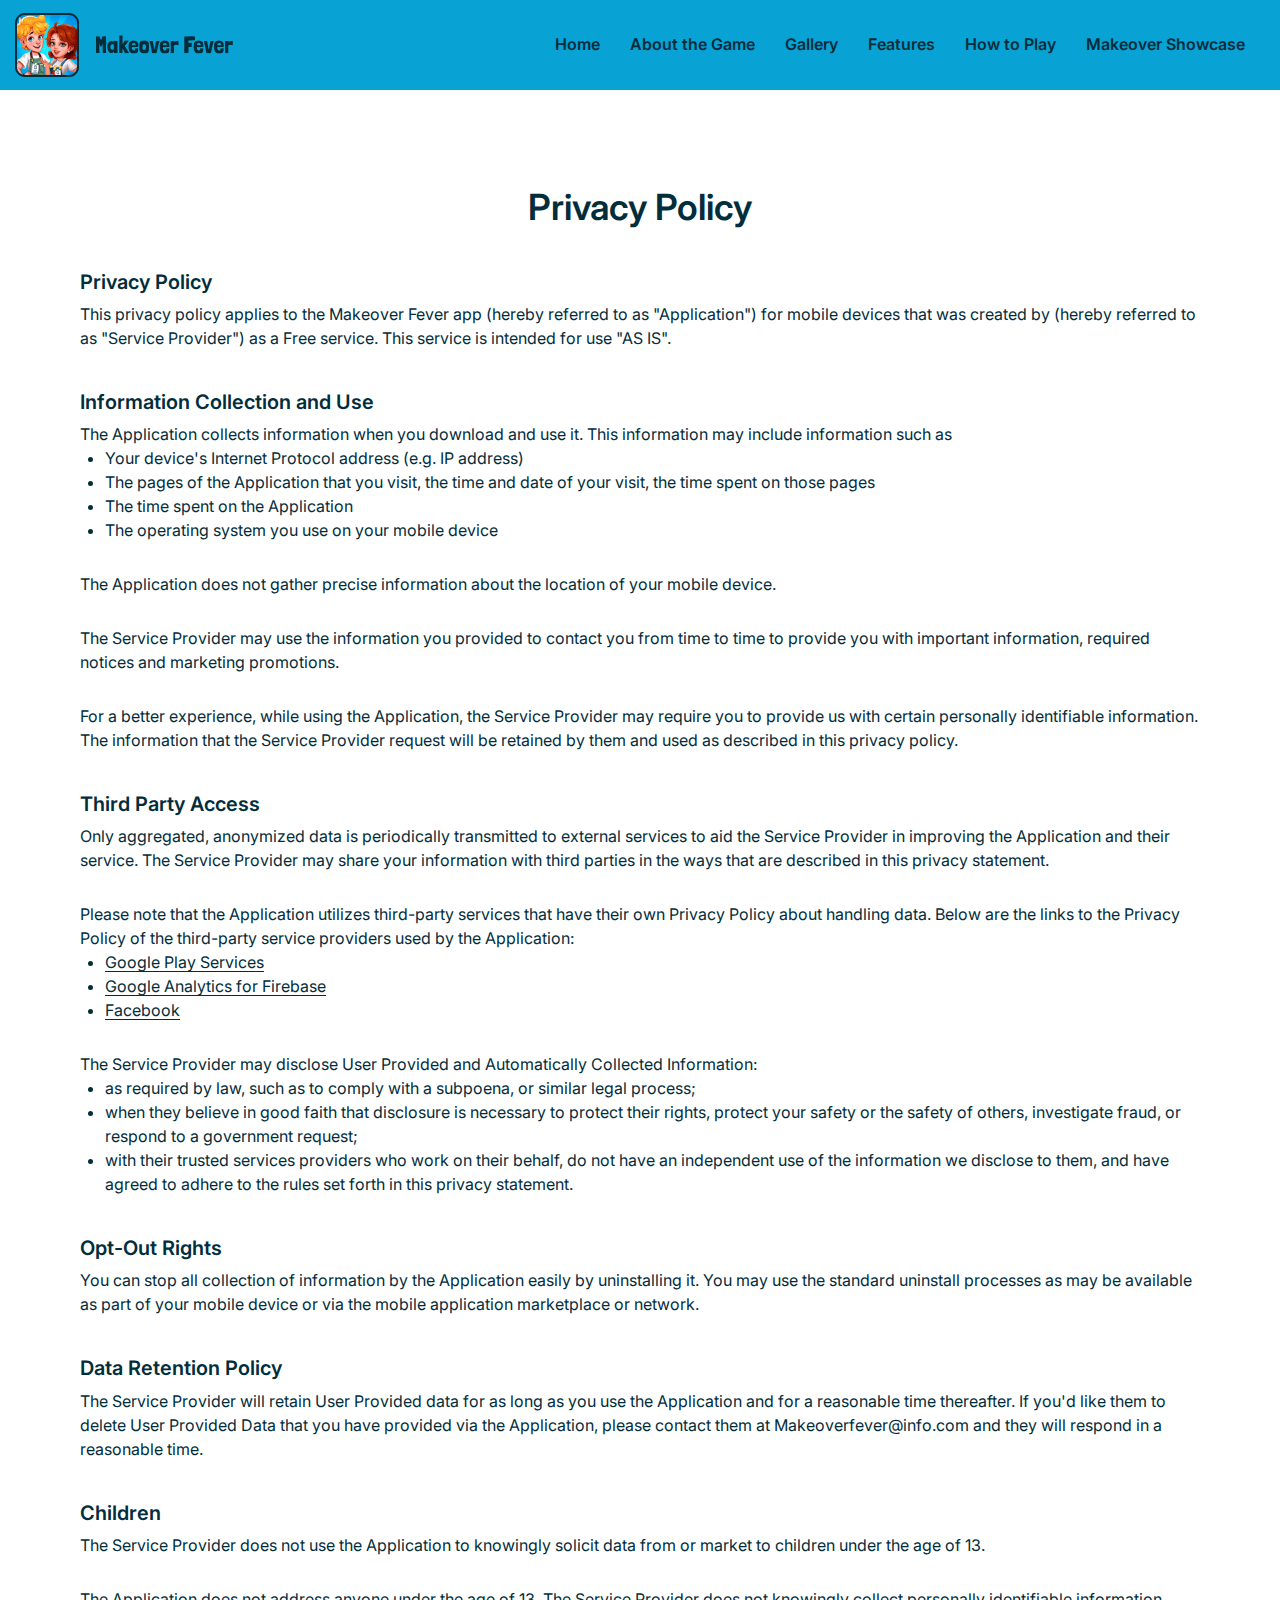
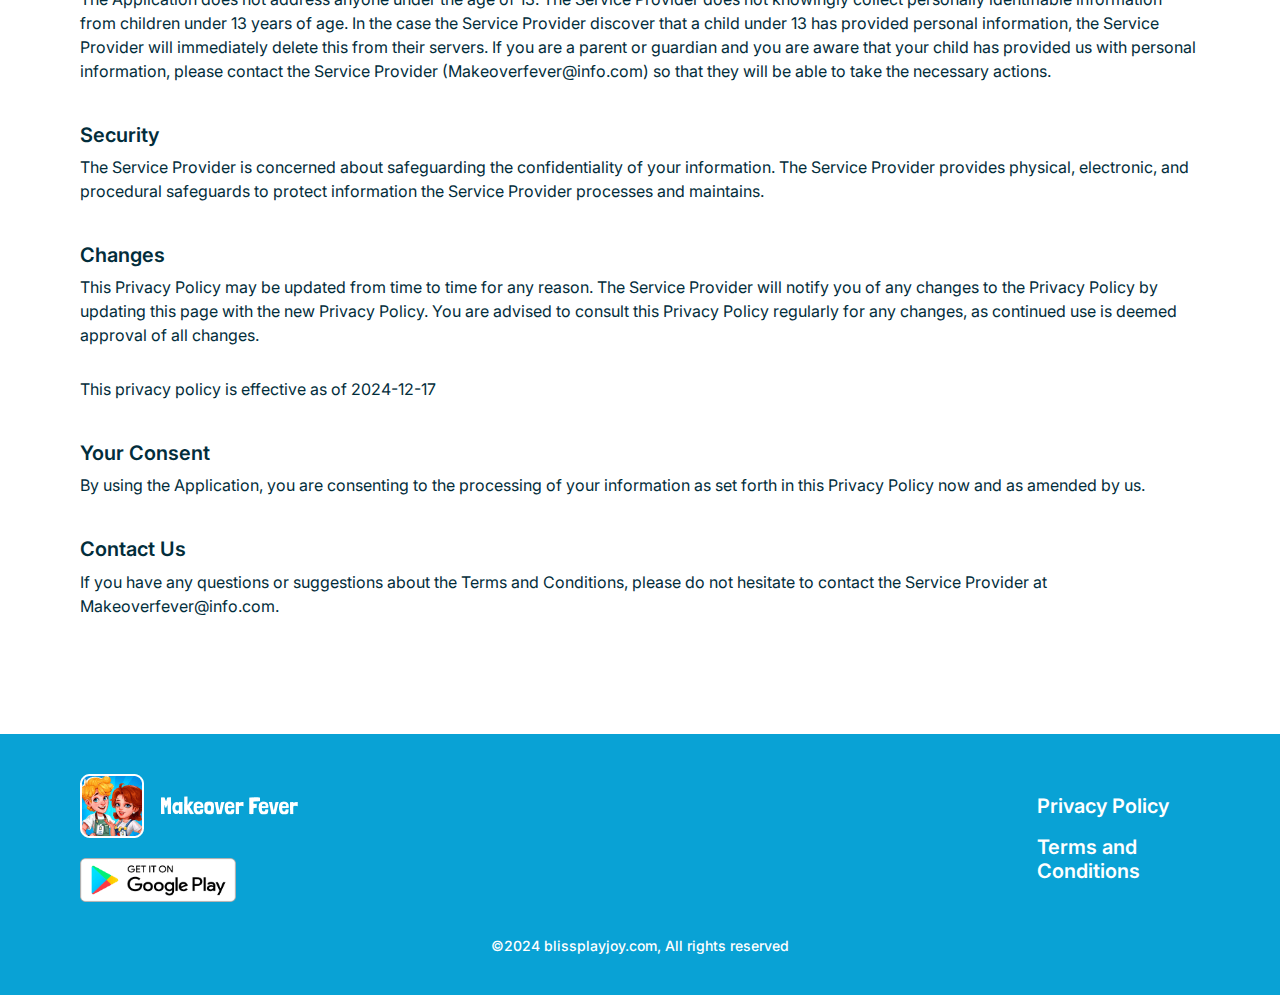
<file: policy.html>
<!DOCTYPE html>
<html lang="en">
  <head>
    <meta charset="UTF-8" />
    <meta name="viewport" content="width=device-width, initial-scale=1.0" />
    <title>Makeover Fever</title>
    <link rel="icon" href="image/icon-avatar.png" />
    <link rel="stylesheet" type="text/css" href="slick/slick.css" />
    <link rel="stylesheet" href="css/main.css" />
    <link href="https://unpkg.com/aos@2.3.1/dist/aos.css" rel="stylesheet" />
  </head>

  <body class="back">
    <header class="header">
      <div class="header__background"></div>
      <nav class="navigation">
        <ul class="navigation__list">
          <li class="navigation__item">
            <a href="/" class="navigation__link"
              ><img
                href="/"
                class="header-title navigation-img"
                src="/image/header/icon-avatar-title (1).png"
                alt=""
            /></a>
          </li>
          <li class="navigation__item">
            <a href="/" class="navigation__link">Home</a>
          </li>

          <li class="navigation__item">
            <a href="/#about" class="navigation__link">About the Game</a>
          </li>
          <li class="navigation__item">
            <a href="/#gallery" class="navigation__link">Gallery</a>
          </li>
          <li class="navigation__item">
            <a href="/#play" class="navigation__link">Features</a>
          </li>

          <li class="navigation__item">
            <a href="/#features" class="navigation__link">How to Play</a>
          </li>
          <li class="navigation__item">
            <a href="/#advantages" class="navigation__link"
              >Makeover Showcase</a
            >
          </li>
        </ul>

        <div class="header__button-wrapper policy-terms-header__button-wrapper">
          <a href="/" class="policy-terms-header__icon--menu"
            ><img
              href="/"
              class="header-title"
              src="/image/header/icon-avatar-title (1).png"
              alt=""
          /></a>

          <button type="button" class="header__icon-button" data-menu-button>
            <img
              class="header__icon header__icon--menu"
              src="image/header/menu.png"
              alt=""
            />

            <img
              class="header__icon header__icon--close close"
              src="image/header/cross.png"
              alt=""
            />
          </button>
        </div>
      </nav>
    </header>
    <main class="policy">
      <section>
        <div class="policy-terms-container">
          <p class="policy-terms-title">Privacy Policy</p>
          <p class="policy-terms-text">Privacy Policy</p>
          <p class="policy-terms-texts">
            This privacy policy applies to the Makeover Fever app (hereby
            referred to as "Application") for mobile devices that was created by
            (hereby referred to as "Service Provider") as a Free service. This
            service is intended for use "AS IS".
          </p>
          <p class="policy-terms-text">Information Collection and Use</p>
          <p class="policy-terms-texts">
            The Application collects information when you download and use it.
            This information may include information such as
          </p>

          <ul class="terms-lists">
            <li>Your device's Internet Protocol address (e.g. IP address)</li>
            <li>
              The pages of the Application that you visit, the time and date of
              your visit, the time spent on those pages
            </li>
            <li>The time spent on the Application</li>
            <li>The operating system you use on your mobile device</li>
          </ul>
          <p class="policy-terms-text-one">
            The Application does not gather precise information about the
            location of your mobile device.
          </p>

          <p class="policy-terms-text-one">
            The Service Provider may use the information you provided to contact
            you from time to time to provide you with important information,
            required notices and marketing promotions.
          </p>
          <p class="policy-terms-text-one">
            For a better experience, while using the Application, the Service
            Provider may require you to provide us with certain personally
            identifiable information. The information that the Service Provider
            request will be retained by them and used as described in this
            privacy policy.
          </p>

          <p class="policy-terms-text">Third Party Access</p>

          <p class="policy-terms-texts">
            Only aggregated, anonymized data is periodically transmitted to
            external services to aid the Service Provider in improving the
            Application and their service. The Service Provider may share your
            information with third parties in the ways that are described in
            this privacy statement.
          </p>

          <p class="policy-terms-text-one">
            Please note that the Application utilizes third-party services that
            have their own Privacy Policy about handling data. Below are the
            links to the Privacy Policy of the third-party service providers
            used by the Application:
          </p>
          <ul class="terms-lists">
            <li>
              <a
                class="email-link-color"
                href="https://policies.google.com/privacy"
                target="_blank"
                rel=""
                >Google Play Services
              </a>
            </li>
            <li>
              <a
                class="email-link-color"
                href="https://firebase.google.com/support/privacy"
                target="_blank"
                rel=""
                >Google Analytics for Firebase
              </a>
            </li>
            <li>
              <a
                class="email-link-color"
                href="https://www.facebook.com/about/privacy/update/printable"
                target="_blank"
                rel=""
                >Facebook
              </a>
            </li>
          </ul>

          <p class="policy-terms-text-one">
            The Service Provider may disclose User Provided and Automatically
            Collected Information:
          </p>
          <ul class="terms-lists">
            <li>
              as required by law, such as to comply with a subpoena, or similar
              legal process;
            </li>
            <li>
              when they believe in good faith that disclosure is necessary to
              protect their rights, protect your safety or the safety of others,
              investigate fraud, or respond to a government request;
            </li>
            <li>
              with their trusted services providers who work on their behalf, do
              not have an independent use of the information we disclose to
              them, and have agreed to adhere to the rules set forth in this
              privacy statement.
            </li>
          </ul>

          <h2 class="policy-terms-text">Opt-Out Rights</h2>
          <p class="policy-terms-texts">
            You can stop all collection of information by the Application easily
            by uninstalling it. You may use the standard uninstall processes as
            may be available as part of your mobile device or via the mobile
            application marketplace or network.
          </p>

          <h2 class="policy-terms-text">Data Retention Policy</h2>
          <p class="policy-terms-texts">
            The Service Provider will retain User Provided data for as long as
            you use the Application and for a reasonable time thereafter. If
            you'd like them to delete User Provided Data that you have provided
            via the Application, please contact them at Makeoverfever@info.com
            and they will respond in a reasonable time.
          </p>
          <h2 class="policy-terms-text">Children</h2>
          <p class="policy-terms-texts">
            The Service Provider does not use the Application to knowingly
            solicit data from or market to children under the age of 13.
          </p>

          <p class="policy-terms-text-one">
            The Application does not address anyone under the age of 13. The
            Service Provider does not knowingly collect personally identifiable
            information from children under 13 years of age. In the case the
            Service Provider discover that a child under 13 has provided
            personal information, the Service Provider will immediately delete
            this from their servers. If you are a parent or guardian and you are
            aware that your child has provided us with personal information,
            please contact the Service Provider (Makeoverfever@info.com) so that
            they will be able to take the necessary actions.
          </p>
          <h2 class="policy-terms-text">Security</h2>
          <p class="policy-terms-texts">
            The Service Provider is concerned about safeguarding the
            confidentiality of your information. The Service Provider provides
            physical, electronic, and procedural safeguards to protect
            information the Service Provider processes and maintains.
          </p>
          <h2 class="policy-terms-text">Changes</h2>
          <p class="policy-terms-texts">
            This Privacy Policy may be updated from time to time for any reason.
            The Service Provider will notify you of any changes to the Privacy
            Policy by updating this page with the new Privacy Policy. You are
            advised to consult this Privacy Policy regularly for any changes, as
            continued use is deemed approval of all changes.
          </p>

          <p class="policy-terms-text-one">
            This privacy policy is effective as of 2024-12-17
          </p>
          <h2 class="policy-terms-text">Your Consent</h2>
          <p class="policy-terms-texts">
            By using the Application, you are consenting to the processing of
            your information as set forth in this Privacy Policy now and as
            amended by us.
          </p>
          <h2 class="policy-terms-text">Contact Us</h2>
          <p class="policy-terms-texts">
            If you have any questions or suggestions about the Terms and
            Conditions, please do not hesitate to contact the Service Provider
            at
            <a class="email-link" href="mailto:Makeoverfever@info.com"
              >Makeoverfever@info.com</a
            >.
          </p>
        </div>
      </section>
    </main>

    <footer class="footer">
      <div class="footer-container">
        <div class="footer-container-two">
          <div class="footer-container-img">
            <img class="footer-img" src="/image/icon-avatar-title.png" alt="" />
            <a
              class="footer-link"
              href="https://play.google.com/store/apps/details?id=com.mintgames.makeover.fever"
              target="_blank"
            >
              <img
                class="footer-link"
                src="./image/home/Google Play.png"
                alt=""
              />
            </a>
          </div>
          <div class="footer-wrapper">
            <a class="footer-text" href="policy.html">Privacy Policy </a>
            <a class="footer-text" href="terms.html">Terms and Conditions</a>
          </div>
        </div>
        <p class="footer-copyright">
          ©2024 blissplayjoy.com, All rights reserved
        </p>
      </div>
    </footer>
    <script src="js/mobile-menu.js"></script>
  </body>
</html>
</file>
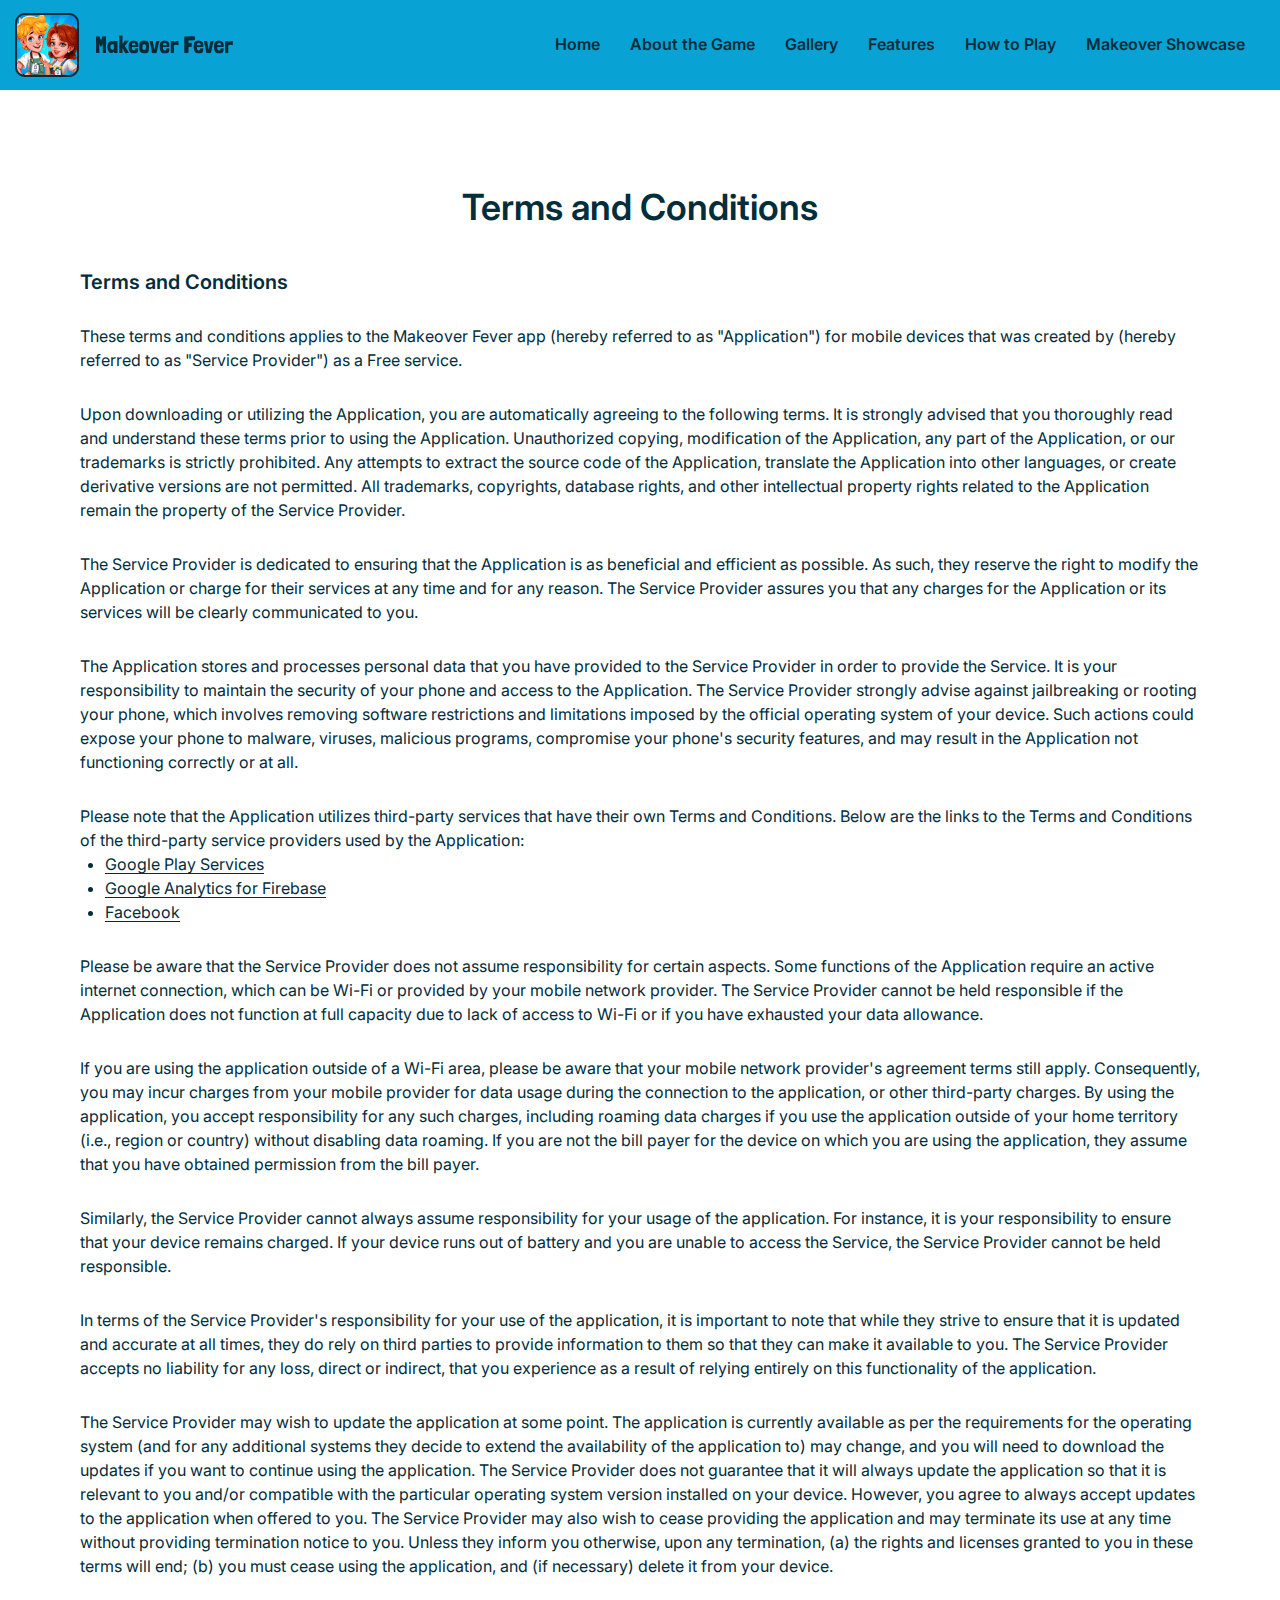
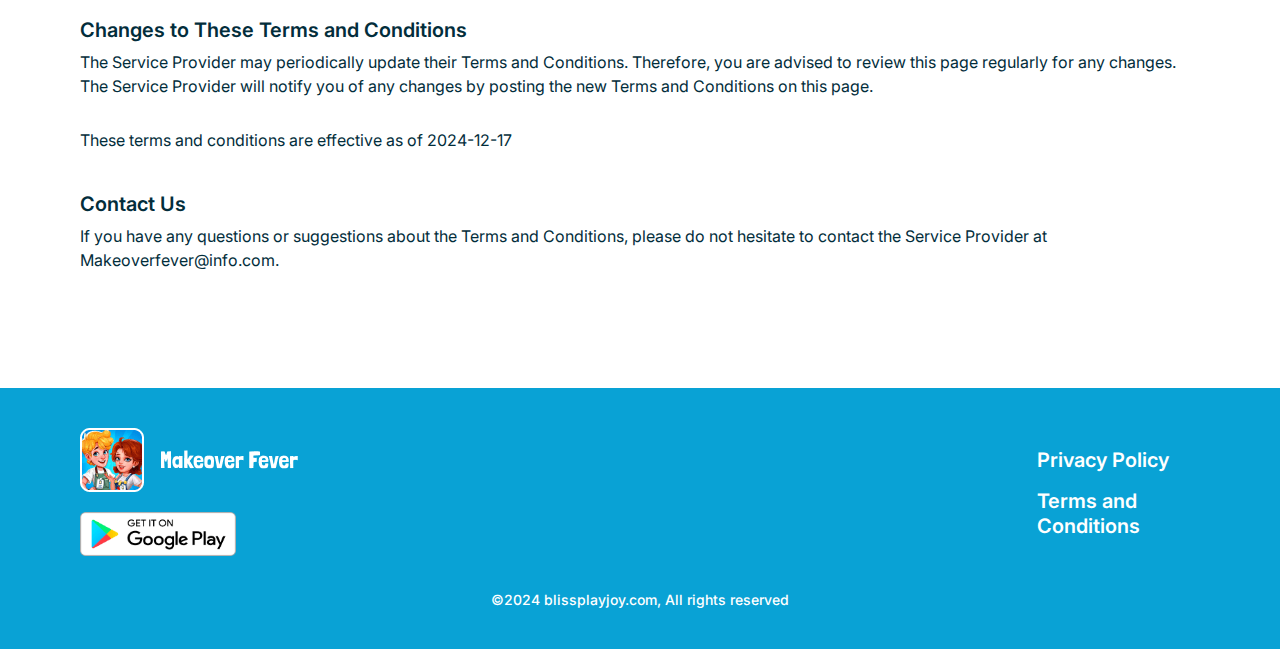
<file: terms.html>
<!DOCTYPE html>
<html lang="en">
  <head>
    <meta charset="UTF-8" />
    <meta name="viewport" content="width=device-width, initial-scale=1.0" />
    <title>Makeover Fever</title>
    <link rel="icon" href="image/icon-avatar.png" />
    <link rel="stylesheet" type="text/css" href="slick/slick.css" />
    <link rel="stylesheet" href="css/main.css" />
    <link href="https://unpkg.com/aos@2.3.1/dist/aos.css" rel="stylesheet" />
  </head>

  <body class="back">
    <header class="header">
      <div class="header__background"></div>
      <nav class="navigation">
        <ul class="navigation__list">
          <li class="navigation__item">
            <a href="/" class="navigation__link"
              ><img
                href="/"
                class="header-title navigation-img"
                src="/image/header/icon-avatar-title (1).png"
                alt=""
            /></a>
          </li>
          <li class="navigation__item">
            <a href="/" class="navigation__link">Home</a>
          </li>

          <li class="navigation__item">
            <a href="/#about" class="navigation__link">About the Game</a>
          </li>
          <li class="navigation__item">
            <a href="/#gallery" class="navigation__link">Gallery</a>
          </li>
          <li class="navigation__item">
            <a href="/#play" class="navigation__link">Features</a>
          </li>

          <li class="navigation__item">
            <a href="/#features" class="navigation__link">How to Play</a>
          </li>
          <li class="navigation__item">
            <a href="/#advantages" class="navigation__link"
              >Makeover Showcase</a
            >
          </li>
        </ul>

        <div class="header__button-wrapper policy-terms-header__button-wrapper">
          <a href="/" class="policy-terms-header__icon--menu"
            ><img
              href="/"
              class="header-title"
              src="/image/header/icon-avatar-title (1).png"
              alt=""
          /></a>

          <button type="button" class="header__icon-button" data-menu-button>
            <img
              class="header__icon header__icon--menu"
              src="image/header/menu.png"
              alt=""
            />

            <img
              class="header__icon header__icon--close close"
              src="image/header/cross.png"
              alt=""
            />
          </button>
        </div>
      </nav>
    </header>
    <main class="policy">
      <section>
        <div class="policy-terms-container">
          <h2 class="policy-terms-title">Terms and Conditions</h2>
          <h2 class="policy-terms-text">Terms and Conditions</h2>
          <p class="policy-terms-text-one">
            These terms and conditions applies to the Makeover Fever app (hereby
            referred to as "Application") for mobile devices that was created by
            (hereby referred to as "Service Provider") as a Free service.
          </p>

          <p class="policy-terms-text-one">
            Upon downloading or utilizing the Application, you are automatically
            agreeing to the following terms. It is strongly advised that you
            thoroughly read and understand these terms prior to using the
            Application. Unauthorized copying, modification of the Application,
            any part of the Application, or our trademarks is strictly
            prohibited. Any attempts to extract the source code of the
            Application, translate the Application into other languages, or
            create derivative versions are not permitted. All trademarks,
            copyrights, database rights, and other intellectual property rights
            related to the Application remain the property of the Service
            Provider.
          </p>

          <p class="policy-terms-text-one">
            The Service Provider is dedicated to ensuring that the Application
            is as beneficial and efficient as possible. As such, they reserve
            the right to modify the Application or charge for their services at
            any time and for any reason. The Service Provider assures you that
            any charges for the Application or its services will be clearly
            communicated to you.
          </p>
          <p class="policy-terms-text-one">
            The Application stores and processes personal data that you have
            provided to the Service Provider in order to provide the Service. It
            is your responsibility to maintain the security of your phone and
            access to the Application. The Service Provider strongly advise
            against jailbreaking or rooting your phone, which involves removing
            software restrictions and limitations imposed by the official
            operating system of your device. Such actions could expose your
            phone to malware, viruses, malicious programs, compromise your
            phone's security features, and may result in the Application not
            functioning correctly or at all.
          </p>
          <p class="policy-terms-text-one">
            Please note that the Application utilizes third-party services that
            have their own Terms and Conditions. Below are the links to the
            Terms and Conditions of the third-party service providers used by
            the Application:
          </p>
          <ul class="terms-lists">
            <li>
              <a
                class="email-link-color"
                href="https://policies.google.com/privacy"
                target="_blank"
                rel=""
                >Google Play Services
              </a>
            </li>
            <li>
              <a
                class="email-link-color"
                href="https://firebase.google.com/support/privacy"
                target="_blank"
                rel=""
                >Google Analytics for Firebase
              </a>
            </li>
            <li>
              <a
                class="email-link-color"
                href="https://www.facebook.com/about/privacy/update/printable"
                target="_blank"
                rel=""
                >Facebook
              </a>
            </li>
          </ul>

          <p class="policy-terms-text-one">
            Please be aware that the Service Provider does not assume
            responsibility for certain aspects. Some functions of the
            Application require an active internet connection, which can be
            Wi-Fi or provided by your mobile network provider. The Service
            Provider cannot be held responsible if the Application does not
            function at full capacity due to lack of access to Wi-Fi or if you
            have exhausted your data allowance.
          </p>

          <p class="policy-terms-text-one">
            If you are using the application outside of a Wi-Fi area, please be
            aware that your mobile network provider's agreement terms still
            apply. Consequently, you may incur charges from your mobile provider
            for data usage during the connection to the application, or other
            third-party charges. By using the application, you accept
            responsibility for any such charges, including roaming data charges
            if you use the application outside of your home territory (i.e.,
            region or country) without disabling data roaming. If you are not
            the bill payer for the device on which you are using the
            application, they assume that you have obtained permission from the
            bill payer.
          </p>

          <p class="policy-terms-text-one">
            Similarly, the Service Provider cannot always assume responsibility
            for your usage of the application. For instance, it is your
            responsibility to ensure that your device remains charged. If your
            device runs out of battery and you are unable to access the Service,
            the Service Provider cannot be held responsible.
          </p>

          <p class="policy-terms-text-one">
            In terms of the Service Provider's responsibility for your use of
            the application, it is important to note that while they strive to
            ensure that it is updated and accurate at all times, they do rely on
            third parties to provide information to them so that they can make
            it available to you. The Service Provider accepts no liability for
            any loss, direct or indirect, that you experience as a result of
            relying entirely on this functionality of the application.
          </p>

          <p class="policy-terms-text-one">
            The Service Provider may wish to update the application at some
            point. The application is currently available as per the
            requirements for the operating system (and for any additional
            systems they decide to extend the availability of the application
            to) may change, and you will need to download the updates if you
            want to continue using the application. The Service Provider does
            not guarantee that it will always update the application so that it
            is relevant to you and/or compatible with the particular operating
            system version installed on your device. However, you agree to
            always accept updates to the application when offered to you. The
            Service Provider may also wish to cease providing the application
            and may terminate its use at any time without providing termination
            notice to you. Unless they inform you otherwise, upon any
            termination, (a) the rights and licenses granted to you in these
            terms will end; (b) you must cease using the application, and (if
            necessary) delete it from your device.
          </p>
          <h2 class="policy-terms-text">
            Changes to These Terms and Conditions
          </h2>
          <p class="policy-terms-texts">
            The Service Provider may periodically update their Terms and
            Conditions. Therefore, you are advised to review this page regularly
            for any changes. The Service Provider will notify you of any changes
            by posting the new Terms and Conditions on this page.
          </p>

          <p class="policy-terms-text-one">
            These terms and conditions are effective as of 2024-12-17
          </p>
          <h2 class="policy-terms-text">Contact Us</h2>
          <p class="policy-terms-texts">
            If you have any questions or suggestions about the Terms and
            Conditions, please do not hesitate to contact the Service Provider
            at
            <a class="email-link" href="mailto:Makeoverfever@info.com"
              >Makeoverfever@info.com</a
            >.
          </p>
        </div>
      </section>
    </main>

    <footer class="footer">
      <div class="footer-container">
        <div class="footer-container-two">
          <div class="footer-container-img">
            <img class="footer-img" src="/image/icon-avatar-title.png" alt="" />
            <a
              class="footer-link"
              href="https://play.google.com/store/apps/details?id=com.mintgames.makeover.fever"
              target="_blank"
            >
              <img
                class="footer-link"
                src="./image/home/Google Play.png"
                alt=""
              />
            </a>
          </div>
          <div class="footer-wrapper">
            <a class="footer-text" href="policy.html">Privacy Policy </a>
            <a class="footer-text" href="terms.html">Terms and Conditions</a>
          </div>
        </div>
        <p class="footer-copyright">
          ©2024 blissplayjoy.com, All rights reserved
        </p>
      </div>
    </footer>
    <script src="js/mobile-menu.js"></script>
  </body>
</html>
</file>
<file: css/main.css>
@import url("https://fonts.googleapis.com/css2?family=Inter:ital,opsz,wght@0,14..32,100..900;1,14..32,100..900&family=Londrina+Solid:wght@100;300;400;900&family=Roboto:ital,wght@0,100;0,300;0,400;0,500;0,700;0,900;1,100;1,300;1,400;1,500;1,700;1,900&display=swap");

:root {
}

* {
  -webkit-box-sizing: border-box;
  box-sizing: border-box;
}

html {
  scroll-behavior: smooth;
  background: #ffffff;
  color: #022d3b;
}

body {
  margin: 0;
}

h1,
h2,
h3,
h4,
h5,
h6,
p {
  margin: 0;
}

ul,
ol {
  margin: 0;
  padding: 0;
  list-style: none;
}

img {
  display: block;
  height: auto;
}

.list {
  list-style: none;
}

button,
a {
  cursor: pointer;
}

.visually-hidden {
  position: absolute;
  width: 1px;
  height: 1px;
  margin: -1px;
  border: 0;
  padding: 0;

  white-space: nowrap;
  clip-path: inset(100%);
  clip: rect(0 0 0 0);
  overflow: hidden;
}

.button:hover {
  scale: 120%;
}

.header {
  position: fixed;
  width: 100%;
  z-index: 5;
  -webkit-transition: background-color 0.3s ease;
  transition: background-color 0.3s ease;
}

.header.is-open .header__background {
  left: 0;
}
.header__button-wrapper {
  margin-left: auto;
}
.header__icon {
  display: none;
}

.header__icon-button {
  display: -webkit-box;
  display: -ms-flexbox;
  display: flex;
  background-color: transparent;
  border: none;
  border-radius: 50%;
}

.header__icon--menu {
  display: block;
}

.header__icon-button.is-open .header__icon--menu {
  display: none;
}

.header__icon-button.is-open .header__icon--close {
  display: block;
}

.header {
  position: fixed;
  width: 100%;
  z-index: 5;
  background: transparent;
  display: flex;
  height: 80px;
  background: transparent;
}
.header__background {
  position: absolute;
  top: 0;
  right: 0;
  bottom: 0;
  left: 100%;

  z-index: -1;
  -webkit-transition: left 0.3s ease;
  transition: left 0.3s ease;
  background: #fafafa;
}
.header.is-open .header__background {
  left: 0;
}
.header__button-wrapper {
  margin-right: auto;
  display: flex;
  align-items: center;
  justify-content: end;
}
.policy-terms-header__button-wrapper {
  margin-right: auto;
  display: flex;
  align-items: center;
  justify-content: space-between;
}
.header__icon {
  display: none;
}
.header__icon-button {
  display: flex;
  background-color: transparent;
  border: none;
  border-radius: 50%;
}

.header__icon--menu {
  display: block;
}

.header__icon-button.is-open .header__icon--menu {
  display: none;
}

.header__icon-button.is-open .header__icon--close {
  display: block;
}

.navigation {
  display: -ms-flexbox;
  -webkit-box-orient: vertical;
  -webkit-box-direction: normal;
  -ms-flex-direction: column;
  flex-direction: column;
  -webkit-box-align: center;
  -ms-flex-align: center;
  align-items: center;
  -webkit-box-flex: 1;
  -ms-flex: 1;
  flex: 1;
  padding: 16px;
  position: relative;
}

.navigation__list {
  display: flex;
  flex-direction: column;

  align-items: start;

  top: 130px;
  position: absolute;
  top: 100%;
  right: -100%;
  width: 100%;
  height: 457px;
  -webkit-transition: 0.3s;
  transition: 0.3s;
  z-index: 999;

  padding: 0px 32px;

  border-radius: 0px 0px;
  gap: 48px;
  background: #fafafa;
}
.navigation__list.is-open {
  right: 0;
}
.navigation__link {
  font-family: Inter;
  font-size: 16px;
  font-weight: 600;
  line-height: 19.36px;
  text-align: left;
  text-underline-position: from-font;
  text-decoration-skip-ink: none;

  text-decoration: none;
  color: #022d3b;
}

.header.is-open {
  background-color: transparent;
}
.navigation-img {
  display: none;
}
.header-title {
  width: 149px;
  height: 40px;
}

@media screen and (min-width: 1200px) {
  .navigation-img {
    display: flex;
  }
  .policy-terms-header__icon--menu {
    display: none;
  }
  .header-title {
    width: 219px;
    height: 64px;
    margin-right: 291px;
  }
  .header {
    width: 100%;
    background: #09a2d5;

    height: 90px;
    padding: 10px 20px 10px 0;
    display: flex;
    align-items: center;
    justify-content: center;

    z-index: 1000;
  }
  .header__background {
  }

  .header__icon-button {
    display: none;
  }

  .navigation {
    display: flex;

    flex-direction: row;

    flex: 1;
    padding: 0;

    width: 1440px;
    margin: auto;
  }
  .navigation__list {
    background-color: transparent;
    flex-direction: row;
    display: flex;
    position: static;
    width: 1440px;
    margin: auto;

    padding-block: 0;
    flex: 1;
    gap: 30px;
    height: 0px;
    display: flex;
    justify-content: center;
    align-items: center;
    justify-content: center;
  }
  .navigation__link {
    display: flex;
    font-family: Inter;
    font-size: 16px;
    font-weight: 600;
    line-height: 19.36px;
    text-align: left;
    text-underline-position: from-font;
    text-decoration-skip-ink: none;

    text-decoration: none;
    color: #022d3b;
  }
  .navigation__link:hover,
  .navigation__link:focus {
    background: transparent;
  }
  .header__icon-home-img {
    display: none;
  }
  .navigation__item-desk {
    display: none;
  }
}

.home {
  width: 375px;
  height: 702px;
  padding: 120px 28px 0px;
  background-repeat: no-repeat;
  background-size: cover;
  background-position: center;
  background-image: url("/image/home/block\ Home.png");
  margin: auto;
}

.home__container-top {
  display: flex;
  flex-direction: column;
  align-items: start;
}
.home-title {
  font-family: "Londrina Solid", serif;
  font-size: 48px;
  font-weight: 400;
  line-height: 56.78px;
  text-align: center;
  text-underline-position: from-font;
  text-decoration-skip-ink: none;

  color: #ffffff;
}
.home-text {
  font-family: Inter;
  font-size: 20px;
  font-weight: 500;
  line-height: 30px;
  text-align: left;
  text-underline-position: from-font;
  text-decoration-skip-ink: none;

  color: rgba(250, 250, 250, 1);
  padding: 10px 0 48px;
}

@media screen and (min-width: 1200px) {
  .home {
    width: 1440px;
    height: 864px;
    padding: 192px 80px 0px;
    background-image: url("/image/home/block\ Home\ \(1\).png");
  }

  .home-title {
    font-family: Londrina Solid;
    font-size: 96px;
    font-weight: 400;
    line-height: 113.57px;
    text-align: left;
    text-underline-position: from-font;
    text-decoration-skip-ink: none;
    width: 642px;
  }
  .home-text {
    font-family: Inter;
    font-size: 20px;
    font-weight: 500;
    line-height: 30px;
    text-align: left;
    text-underline-position: from-font;
    text-decoration-skip-ink: none;

    width: 642px;

    padding: 16px 0 40px;
  }
}
.about {
  padding: 72px 16px 50px;
  margin: auto;
  width: 375px;
}
.about-title-container {
  display: flex;
  align-items: center;
  justify-content: center;
  gap: 8px;
}
.about-title {
  font-family: Londrina Solid;
  font-size: 36px;
  font-weight: 400;
  line-height: 42.59px;
  text-align: left;
  text-underline-position: from-font;
  text-decoration-skip-ink: none;

  color: #09a2d5;
}
.about-title-img {
  width: 56px;
  height: 56px;
}
.about-text {
  font-family: Inter;
  font-size: 14px;
  font-weight: 500;
  line-height: 21px;
  text-align: left;
  text-underline-position: from-font;
  text-decoration-skip-ink: none;

  padding: 18px 16px 16px;
}
.about-img {
  padding: 0 16px;
}
@media screen and (min-width: 1200px) {
  .about {
    padding: 93px 224px 0;
    margin: auto;
    width: 1440px;
    height: 454px;
    display: flex;
    gap: 62px;
    align-items: center;
    background-repeat: no-repeat;
    background-size: cover;
    background-position: center;
    background-image: url("/image/about/Frame\ 101385.png");
  }

  .about-title-container {
    display: flex;
    align-items: center;
    justify-content: center;
    gap: 24px;
  }
  .about-title {
    font-family: Londrina Solid;
    font-size: 48px;
    font-weight: 400;
    line-height: 56.78px;
    text-align: center;
    text-underline-position: from-font;
    text-decoration-skip-ink: none;
  }
  .about-title-img {
    width: 72px;
    height: 72px;
  }
  .about-text {
    font-family: Inter;
    font-size: 16px;
    font-weight: 500;
    line-height: 24px;
    text-align: left;
    text-underline-position: from-font;
    text-decoration-skip-ink: none;

    padding: 16px 0 0;
  }
  .about-img {
    padding: 0;
  }
}

.play {
  width: 375px;
  height: 1723px;
  margin: auto;
  padding: 100px 32px 0;

  background-repeat: no-repeat;
  background-size: cover;
  background-position: top;
  background-image: url("/image/play/Frame\ 101386.png");
}

.play-list-two {
  padding-top: 16px;
  display: flex;
  flex-direction: column;
  gap: 40px;
}
.play-item-two {
  width: 311px;
  height: 208px;
  padding: 45px 32px;
  border-radius: 32px;
  border: 3px solid #09a2d5;
  display: flex;
  flex-direction: column;
  align-items: center;
  justify-content: center;
  background: #ffffff;
}
.play-text-bold-two {
  font-family: Roboto;
  font-size: 20px;
  font-weight: 700;
  line-height: 23.44px;
  text-align: center;
  text-underline-position: from-font;
  text-decoration-skip-ink: none;

  padding: 0px 0px 8px;
}
.play-text-two {
  font-family: Roboto;
  font-size: 14px;
  font-weight: 500;
  line-height: 21px;
  text-align: center;
  text-underline-position: from-font;
  text-decoration-skip-ink: none;
  padding: 0 25px;
}
@media screen and (min-width: 1200px) {
  .play {
    width: 1440px;
    height: 798px;
    padding: 116px 80px 0;
    text-align: center;
    background-image: url("/image/play/Frame\ 101387.png");
  }

  .play-list-two {
    padding-top: 24px;
    display: flex;
    flex-direction: row;
    gap: 40px;
    flex-wrap: wrap;
    margin: auto;
    align-items: center;
    justify-content: center;
  }
  .play-item-two {
    width: 398px;
    height: 208px;
    padding: 64px 18px;
    border-radius: 32px;
    border: 3px solid #09a2d5;
    display: flex;
    flex-direction: column;
    align-items: center;
    justify-content: center;
    background: #ffffff;
  }
  .play-text-bold-two {
    font-family: Roboto;
    font-size: 20px;
    font-weight: 700;
    line-height: 23.44px;
    text-align: center;
    text-underline-position: from-font;
    text-decoration-skip-ink: none;

    padding: 0px 0px 8px;
  }
  .play-text-two {
    font-family: Roboto;
    font-size: 16px;
    font-weight: 500;
    line-height: 24px;
    text-align: center;
    text-underline-position: from-font;
    text-decoration-skip-ink: none;

    padding: 0 25px;
  }
}

.gallery {
  width: 375px;
  margin: auto;
  padding: 50px 0 0;
}

.gallery__list {
  width: 375px;
  padding-top: 16px;
  padding-bottom: 16px;
  margin: auto;
}
.gallery__item {
  width: 375px;
  height: 210px;

  overflow: hidden;
  position: relative;
  margin: 0 12px;
}

.gallery__image {
  width: 100%;
  height: 100%;
  object-fit: cover;
  object-position: center;
}

.gallery-button-container {
  display: flex;
  align-items: center;
  justify-content: center;
  gap: 32px;
}

.gallery-button {
  background-color: transparent;
  border: none;
  padding: 0;
  -webkit-transition: scale 0.3s ease;
  transition: scale 0.3s ease;
}

.gallery-button:hover {
  scale: 120%;
}

.button-visible {
  display: none !important;
}

@media screen and (min-width: 1200px) {
  .gallery {
    width: 1440px;
    margin: auto;
  }

  .gallery__item {
    width: 845px;
    height: 475px;

    overflow: hidden;
    position: relative;
    margin: 0 12px;
  }

  .gallery__list {
    width: 1440px;
    padding: 24px 0;
  }
}
.features {
  width: 375px;

  margin: auto;
}
.features-list {
  padding: 40px 56px;
  display: flex;
  align-items: center;
  justify-content: center;
  flex-direction: column;
  gap: 40px;
  background: #09a2d5;
  margin-top: 16px;
}
.features-item {
  width: 276px;
}
.features-img {
  margin: auto;
}

.features-text-bold {
  font-family: Roboto;
  font-size: 20px;
  font-weight: 700;
  line-height: 23.44px;
  text-align: center;
  text-underline-position: from-font;
  text-decoration-skip-ink: none;

  padding: 20px 30px 8px;
  color: #ffffff;
}
.features-text {
  font-family: Roboto;
  font-size: 14px;
  font-weight: 500;
  line-height: 21px;
  text-align: center;
  text-underline-position: from-font;
  text-decoration-skip-ink: none;

  padding: 0px 30px 0px;
  color: rgba(250, 250, 250, 1);
}

@media screen and (min-width: 1200px) {
  .features {
    width: 1440px;
    margin: auto;
  }
  .features-list {
    padding: 64px 80px;
    display: flex;
    align-items: center;
    justify-content: center;
    flex-direction: row;
    flex-wrap: wrap;
    gap: 64px;
    background: #09a2d5;
    margin-top: 24px;
  }
  .features-item {
    width: 276px;
  }
  .features-img {
    margin: auto;
  }
}

.advantages {
  width: 375px;
  height: 658px;
  margin: auto;
  padding: 100px 0px 0;

  background-repeat: no-repeat;
  background-size: cover;
  background-position: top;
  background-image: url("/image/advantages/Frame\ 101388.png");
}
.advantages-title {
  font-family: Londrina Solid;
  font-size: 32px;
  font-weight: 400;
  line-height: 37.86px;
  text-align: left;
  text-underline-position: from-font;
  text-decoration-skip-ink: none;
}
.showcase-img {
  width: 311px;
  height: 283px;
  margin: 16px auto 12px;
}
.showcase-text {
  font-family: Inter;
  font-size: 20px;
  font-weight: 600;
  line-height: 24.2px;
  text-align: center;
  text-underline-position: from-font;
  text-decoration-skip-ink: none;

  padding: 0px 0 12px;
}
.buttons {
  display: flex;
  align-items: center;
  justify-content: center;
}
.before {
  font-family: Inter;
  font-size: 20px;
  font-weight: 600;
  line-height: 24.2px;
  text-align: center;
  text-underline-position: from-font;
  text-decoration-skip-ink: none;
  color: #ffffff;
  background: #09a2d5;
  width: 112px;
  height: 56px;
  padding: 16px 24px 16px 24px;
  border: none;
  border-radius: 14px 0px 0px 14px;
  transition: transform 0.3s ease-in-out;
}
.after {
  font-family: Inter;
  font-size: 20px;
  font-weight: 500;
  line-height: 24.2px;
  text-align: center;
  text-underline-position: from-font;
  text-decoration-skip-ink: none;
  color: #8c8c8c;
  background: #ffffff;

  width: 112px;
  height: 56px;
  padding: 16px 24px 16px 24px;
  border: 1px solid #09a2d5;
  border-radius: 0px 14px 14px 0px;
  transition: transform 0.3s ease-in-out;
}

.before:hover,
.before:focus,
.before:active {
  transform: scale(1.1);
}
.after:hover,
.after:focus,
.after:active {
  transform: scale(1.1);
}
@media screen and (min-width: 1200px) {
  .advantages {
    width: 1440px;
    height: 957px;
    margin: auto;
    padding: 116px 81px 0;

    background-repeat: no-repeat;
    background-size: cover;
    background-position: top;
    background-image: url("/image/advantages/Frame\ 101389.png");
  }
  .advantages-title {
    font-family: Londrina Solid;
    font-size: 48px;
    font-weight: 400;
    line-height: 56.78px;
    text-align: center;
    text-underline-position: from-font;
    text-decoration-skip-ink: none;
  }
  .showcase-container {
    display: flex;
    flex-direction: row-reverse;
    gap: 48px;
    align-items: center;
    justify-content: center;
  }
  .showcase-img {
    width: 580px;
    height: 528px;

    margin: 24px 0 40px;
  }
  .showcase-text {
    font-family: Inter;
    font-size: 32px;
    font-weight: 600;
    line-height: 38.73px;
    text-align: center;
    text-underline-position: from-font;
    text-decoration-skip-ink: none;
    width: 302px;

    padding: 0px;
  }
  .buttons {
    display: flex;
    align-items: center;
    justify-content: center;
  }
  .before {
    font-family: Inter;
    font-size: 24px;
    font-weight: 600;
    line-height: 29.05px;
    text-align: center;
    text-underline-position: from-font;
    text-decoration-skip-ink: none;

    width: 125px;
    height: 61px;
    padding: 16px 24px 16px 24px;
    border: none;
    border-radius: 14px 0px 0px 14px;
  }
  .after {
    font-family: Inter;
    font-size: 24px;
    font-weight: 500;
    line-height: 29.05px;
    text-align: center;
    text-underline-position: from-font;
    text-decoration-skip-ink: none;

    width: 125px;
    height: 61px;
    padding: 16px 24px 16px 24px;
    border: 1px solid #09a2d5;
    border-radius: 0px 14px 14px 0px;
  }
}

.footer {
  background: #09a2d5;

  color: #ffffff;
  padding: 32px 0;
}
.footer-container {
  display: flex;
  flex-direction: column;
  justify-content: center;
  align-items: center;
  gap: 42px;
}
.footer-container-img {
  display: flex;
  gap: 24px;
}
.footer-container-two {
  display: flex;
  flex-direction: column;
  justify-content: center;
  align-items: center;
  gap: 40px;
}

.footer-wrapper {
  display: flex;
  flex-direction: column;

  align-items: center;

  gap: 17px;
}
.footer-text {
  font-family: Inter;
  font-size: 16px;
  font-weight: 600;
  line-height: 19.36px;
  text-align: center;
  text-underline-position: from-font;
  text-decoration-skip-ink: none;

  text-decoration: none;
  color: #ffffff;
}

.footer-copyright {
  font-family: Inter;
  font-size: 12px;
  font-weight: 500;
  line-height: 14.52px;
  text-align: center;
  text-underline-position: from-font;
  text-decoration-skip-ink: none;
}
.footer-img {
  width: 141px;
  height: 40px;
}
.footer-link {
  width: 156px;
  height: 44px;
}
@media screen and (min-width: 1200px) {
  .footer {
    padding: 40px 80px;
  }
  .footer-container {
    display: flex;
    flex-direction: column;
    justify-content: center;
    align-items: center;

    gap: 36px;
  }
  .footer-container-img {
    display: flex;
    flex-direction: column;
    gap: 20px;
  }
  .footer-container-two {
    display: flex;
    flex-direction: row;
    justify-content: space-between;
    align-items: start;
    gap: 731px;
  }
  .footer-wrapper {
    display: flex;
    flex-direction: column;
    justify-content: end;
    align-items: start;
    padding-bottom: 0;
    padding-top: 20px;
    gap: 17px;
  }
  .footer-text {
    font-family: Inter;
    font-size: 20px;
    font-weight: 600;
    line-height: 24.2px;
    text-align: left;
    text-underline-position: from-font;
    text-decoration-skip-ink: none;
  }

  .footer-copyright {
    font-family: Inter;
    font-size: 14px;
    font-weight: 500;
    line-height: 16.94px;
    text-align: center;
    text-underline-position: from-font;
    text-decoration-skip-ink: none;

    padding-top: 0px;
  }
  .footer-img {
    width: 226px;
    height: 64px;
  }
  .footer-link {
    width: 156px;
    height: 44px;
  }
}
.policy-terms-container {
  flex-direction: column;
  align-items: start;
  padding: 124px 32px 116px;
}
.policy-terms-title {
  font-family: Inter;
  font-size: 24px;
  font-weight: 600;
  line-height: 29.05px;
  text-align: center;
  text-underline-position: from-font;
  text-decoration-skip-ink: none;
}

.policy-terms-text {
  font-family: Inter;
  font-size: 16px;
  font-weight: 600;
  line-height: 19.36px;
  text-align: left;
  text-underline-position: from-font;
  text-decoration-skip-ink: none;

  padding-top: 20px;
}
.policy-terms-texts {
  font-family: Inter;
  font-size: 14px;
  font-weight: 400;
  line-height: 21px;
  text-align: left;
  text-underline-position: from-font;
  text-decoration-skip-ink: none;
  padding-top: 8px;
}
.policy-terms-text-one {
  font-family: Inter;
  font-size: 14px;
  font-weight: 400;
  line-height: 21px;
  text-align: left;
  text-underline-position: from-font;
  text-decoration-skip-ink: none;

  padding-top: 20px;
}

.terms-list {
  list-style-type: disc;

  padding: 20px 0 20px 25px;
  font-family: Inter;
  font-size: 14px;
  font-weight: 400;
  line-height: 21px;
  text-align: left;
  text-underline-position: from-font;
  text-decoration-skip-ink: none;

  display: flex;
  flex-direction: column;
}

.terms-lists {
  list-style-type: disc;

  padding-left: 25px;

  font-family: Inter;
  font-size: 14px;
  font-weight: 400;
  line-height: 21px;
  text-align: left;
  text-underline-position: from-font;
  text-decoration-skip-ink: none;
}
.email-link {
  color: inherit;
  text-decoration: none;
}
.email-link-color {
  color: #022d3b;
}
@media screen and (min-width: 1200px) {
  .policy-terms-container {
    padding: 186px 80px 116px;
    align-items: start;
  }
  .policy-terms-title {
    font-family: Inter;
    font-size: 36px;
    font-weight: 600;
    line-height: 43.57px;
    text-align: center;
    text-underline-position: from-font;
    text-decoration-skip-ink: none;
  }

  .policy-terms-text {
    font-family: Inter;
    font-size: 20px;
    font-weight: 600;
    line-height: 24.2px;
    text-align: left;
    text-underline-position: from-font;
    text-decoration-skip-ink: none;

    padding-top: 40px;
  }
  .policy-terms-texts {
    font-family: Inter;
    font-size: 16px;
    font-weight: 400;
    line-height: 24px;
    text-align: left;
    text-underline-position: from-font;
    text-decoration-skip-ink: none;
  }
  .policy-terms-text-one {
    font-family: Inter;
    font-size: 16px;
    font-weight: 400;
    line-height: 24px;
    text-align: left;
    text-underline-position: from-font;
    text-decoration-skip-ink: none;

    padding-top: 30px;
  }

  .terms-list {
    list-style-type: disc;

    padding: 20px 0 20px 25px;
    font-family: Inter;
    font-size: 16px;
    font-weight: 400;
    line-height: 24px;
    text-align: left;
    text-underline-position: from-font;
    text-decoration-skip-ink: none;

    display: flex;
    flex-direction: column;
  }

  .terms-lists {
    list-style-type: disc;

    padding-left: 25px;

    font-family: Inter;
    font-size: 16px;
    font-weight: 400;
    line-height: 24px;
    text-align: left;
    text-underline-position: from-font;
    text-decoration-skip-ink: none;
  }
}
</file>
